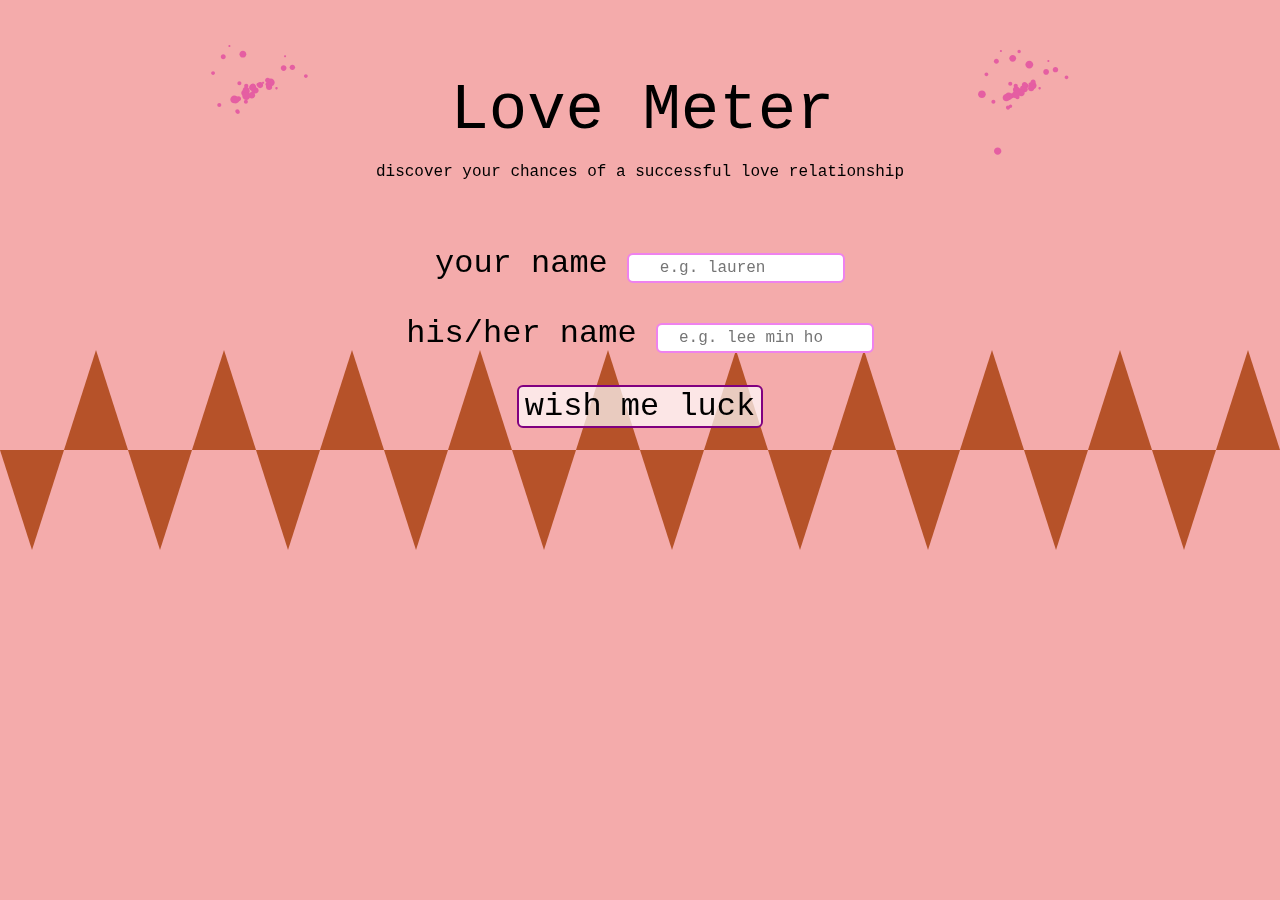
<file: index.html>
<html>
  <head>
    <link rel="stylesheet" type="text/css" href="stylesheet.css">
    <link rel="stylesheet" href="http://icono-49d6.kxcdn.com/icono.min.css">
    <meta charset="UTF-8">
    <title>Lauren's Project 2</title>
  </head>

  <body>
    <div id="about">
      <a href="http://jwy272.nyuad.im/Mashups_Project2/about.html"><i class="icono-exclamationCircle"></i></a>
      <span id="link">click for more information</span>
    </div>

    <h id='header'><span>L</span><span>o</span><span>v</span><span>e</span><span> M</span><span>e</span><span>t</span><span>e</span><span>r</span></h>
    <p id='header2'>discover your chances of a successful love relationship</p>
    <div>
      <div id="descriptions">
        <span class="names">your name </span> 
        <input class ="input" type="text" id="the-input" placeholder="   e.g. lauren" style="height: 30px" style="width:150px"></input>
        <p>
          <span class="names">his/her name </span>
          <input class ="input" type="text" id="the-input2" placeholder="  e.g. lee min ho" style="height: 30px" style="width:150px"></input>
        </p>
        <div>
          <button id="the-button">wish me luck</button>
        </div>
    </div>

    <div>
      <div id="the-board"></div>
    </div>

    <div id="share">
      <span>click to share</span>
      <span>|</span>
      <a href="http://www.facebook.com"><i id='fb' class='icono-facebook'></i></a>
      <span>|</span>
      <a href="http://www.twitter.com"><i class='icono-twitter'></i></a>
      <span>|</span>
      <a href="http://www.instagram.com"><i class='icono-instagram'></i></a>
      <span>|</span>
    </div>


    <script language="javascript" type="text/javascript" src="libraries/p5.js"></script>
    <script language="javascript" src="libraries/p5.dom.js"></script>
    <script src="http://spin.js.org/spin.js"></script>
    <script language="javascript" type="text/javascript" src='p5particle/p5.particle.js'></script>
    <script src="https://code.jquery.com/jquery-2.2.4.min.js"></script>
    <script src="http://underscorejs.org/underscore-min.js"></script>
    <script src="http://d3js.org/d3.v3.min.js"></script>
    <script language="javascript" src="libraries/p5.sound.js"></script>
    <script language="javascript" type="text/javascript" src="sketch.js"></script>
    <!-- this line removes any default padding and style. you might only need one of these values set. -->



  </body>
</html>
</file>
<file: stylesheet.css>
html{
	font-size:2em;
	background-color: #f4abab;
	font-family:"Courier New", Courier, monospace;
	margin-top:20px;
}

#about{
	margin-left: 3em;
	margin-bottom: 1em;
	width: 500px;
}

#link {
	visibility: hidden;
	width: 1em;
	padding:5px;
	font-size: 0.4em;
	color:white;
	opacity: 0;
	transition: opacity 1s;

}

#about:hover #link{
	visibility: visible;
	opacity: 1;
}

#header{
	text-align: center;
	margin-left: 35%;
	font-family:"Courier New", Courier, monospace;
	font-size:2em;
}

#header span:hover{
	font-size: 2.1em;
	line-height: 0.2em;
	color: #be5c5c;
	transition: font-size .1s cubic-bezier(0, 0.75, 0, 1);
}

#header2{
	text-align: center;
	font-size: 0.5em;
}

#header2:hover{
	color:white;
}

#descriptions{
	text-align: center;
	margin-top: 2em;
}

.names:hover{
	color:white;
}

#the-input{
	border: 2px solid violet;
    border-radius: 6px;
    outline:none;
    font-family:"Courier New", Courier, monospace;
    font-size: 0.5em;
}

#the-input:focus{
	border: 3px solid #605;
}

#the-input2{
	border: 2px solid violet;
    border-radius: 6px;
    outline:none;
    font-family:"Courier New", Courier, monospace;
    font-size: 0.5em;
}

#the-input2:focus{
	border: 3px solid #605;
}

#the-button{
	font-family:"Courier New", Courier, monospace;
	outline:none;
	border: 2px solid purple;
	border-radius: 6px;
	background-color: rgba(255,255,255,0.7);
	font-size:1em;
	cursor: pointer;
}

#the-button:active{
	background-color: pink;

}

#the-button:hover{
	background-color: pink;

}


#the-board{
	text-align: center;
	margin-top:2em;
}

#the-board:hover{
	color:white;
}

#share{
	margin-right: 3em;
	font-size: 0.5em;
	margin-top: 1em;
	text-align: right;

}

#share span{
	color: white;
	visibility: hidden;
	opacity: 0;
	transition: opacity 1s;

}

#share:hover span{
	visibility: visible;
	opacity: 1;
}
</file>
